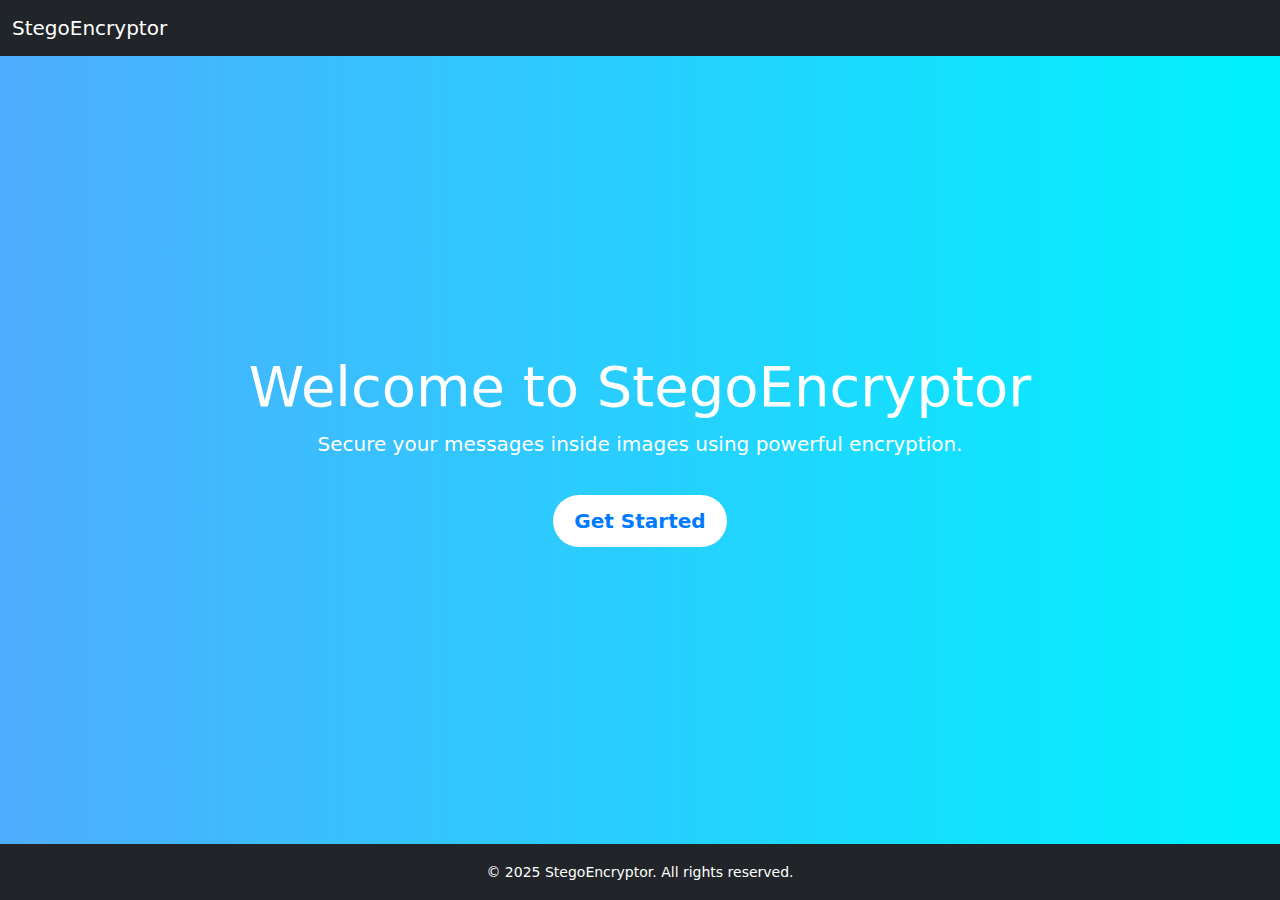
<file: templates/landing.html>
<!DOCTYPE html>
<html lang="en">
  <head>
    <meta charset="UTF-8" />
    <title>Welcome | StegoEncryptor</title>
    <link
      href="https://cdn.jsdelivr.net/npm/bootstrap@5.3.0/dist/css/bootstrap.min.css"
      rel="stylesheet"
    />
    <style>
      body {
        background: linear-gradient(to right, #4facfe, #00f2fe);
        color: white;
        height: 100vh;
        display: flex;
        flex-direction: column;
      }
      .hero {
        flex: 1;
        display: flex;
        align-items: center;
        justify-content: center;
        text-align: center;
        flex-direction: column;
      }
      .btn-custom {
        background-color: white;
        color: #007bff;
        font-weight: bold;
        padding: 10px 20px;
        border-radius: 30px;
        margin-top: 20px;
        transition: 0.3s;
      }
      .btn-custom:hover {
        background-color: #007bff;
        color: white;
      }
    </style>
  </head>
  <body>
    <nav class="navbar navbar-expand-lg navbar-dark bg-dark">
      <div class="container-fluid">
        <a class="navbar-brand" href="/">StegoEncryptor</a>
      </div>
    </nav>

    <div class="hero">
      <h1 class="display-4">Welcome to StegoEncryptor</h1>
      <p class="lead">
        Secure your messages inside images using powerful encryption.
      </p>
      <a href="/encode" class="btn btn-custom btn-lg">Get Started</a>
    </div>

    <footer class="text-center p-3 bg-dark">
      <small>© 2025 StegoEncryptor. All rights reserved.</small>
    </footer>
  </body>
</html>
</file>
